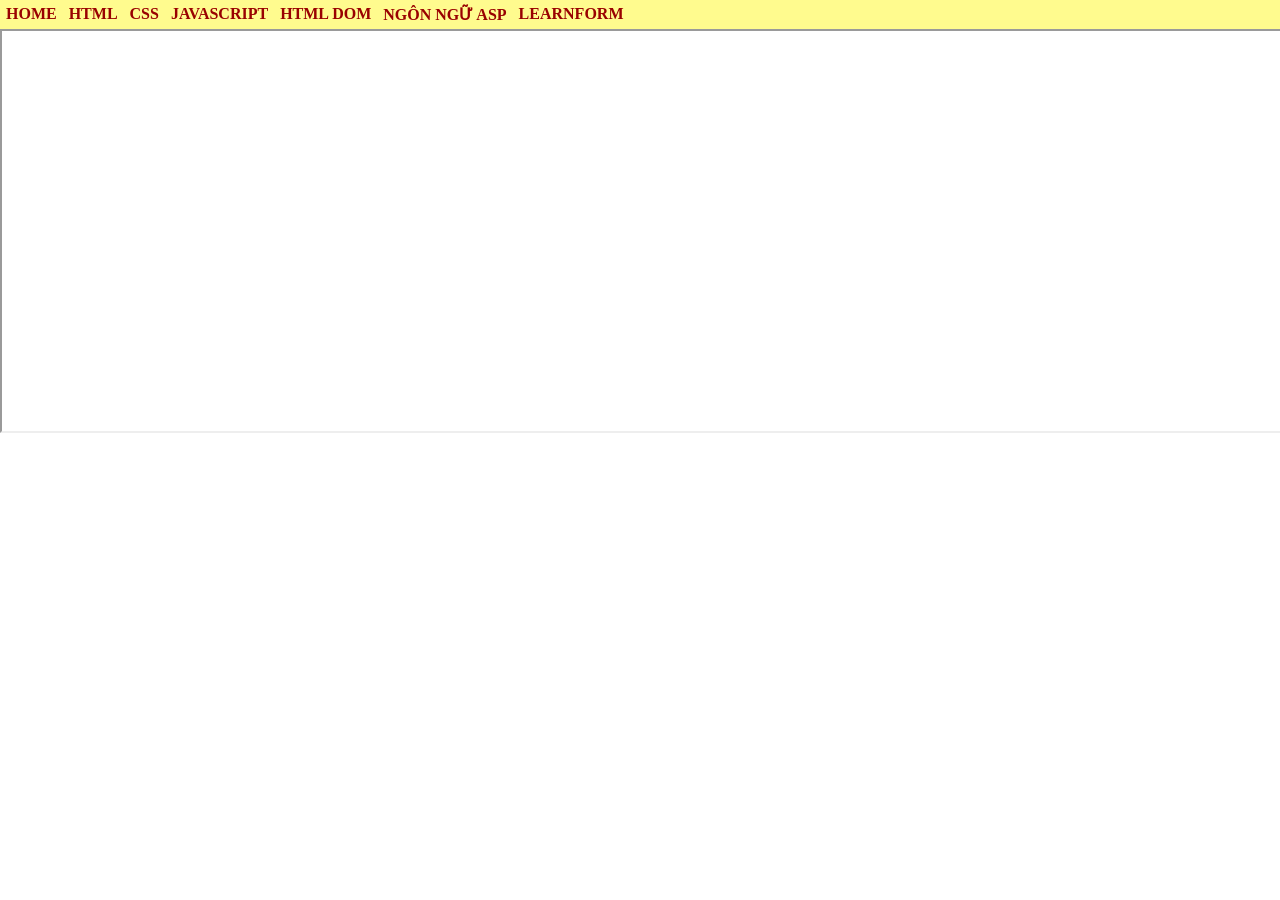
<file: index.html>
<!DOCTYPE html>
<html>
    <head>
        <meta charset="utf-8" />
        <title>Trần Phương Anh</title>
        <style type="text/css">
            @import url(CSS./main.css);
        </style>
    </head>
    <body>
        <div id="container">
            <ul>
                <li> <a href="CV CÁ NHÂN/CV Phuơng Anh.html" target="khungnoidung">HOME</a></li>
                <li> <a href="#">HTML</a></li>
                <li>
                    <a href="#">CSS</a>
                    <ul>
                        <li> <a href="ex42/ex42.html" target="khungnoidung">Bai tap 42</a></li>
                        <li> <a href="#">GIAO DIỆN VỚI CSS</a></li>
                        <li> <a href="#">CSS NÂNG CAO</a></li>
                    </ul>
                </li>
                <li>
                    <a href="#">JAVASCRIPT</a>
                    <ul>
                        <li> <a href="#">LESSON 01</a></li>
                        <li> <a href="#">LESSON 02</a></li>
                        <li> <a href="#">LESSON 03</a></li>
                    </ul>
                </li>
                <li> <a href="#">HTML DOM</a></li>
                <li> <a href="#">NGÔN NGỮ ASP</a></li>
                <li>
                    <a href="#">LEARNFORM</a>
                    <ul>
                        <li> <a href="Learnform/Client.html" target="khungnoidung">Form GET</a></li>
                        <li> <a href="Learnform/login.html" target="khungnoidung">Login</a></li>
                    </ul>
                </li>
            </ul>
        </div>

        <iframe name="khungnoidung" src="about:blank" width="100%" height="400"></iframe>
    </body>
</html>
</file>
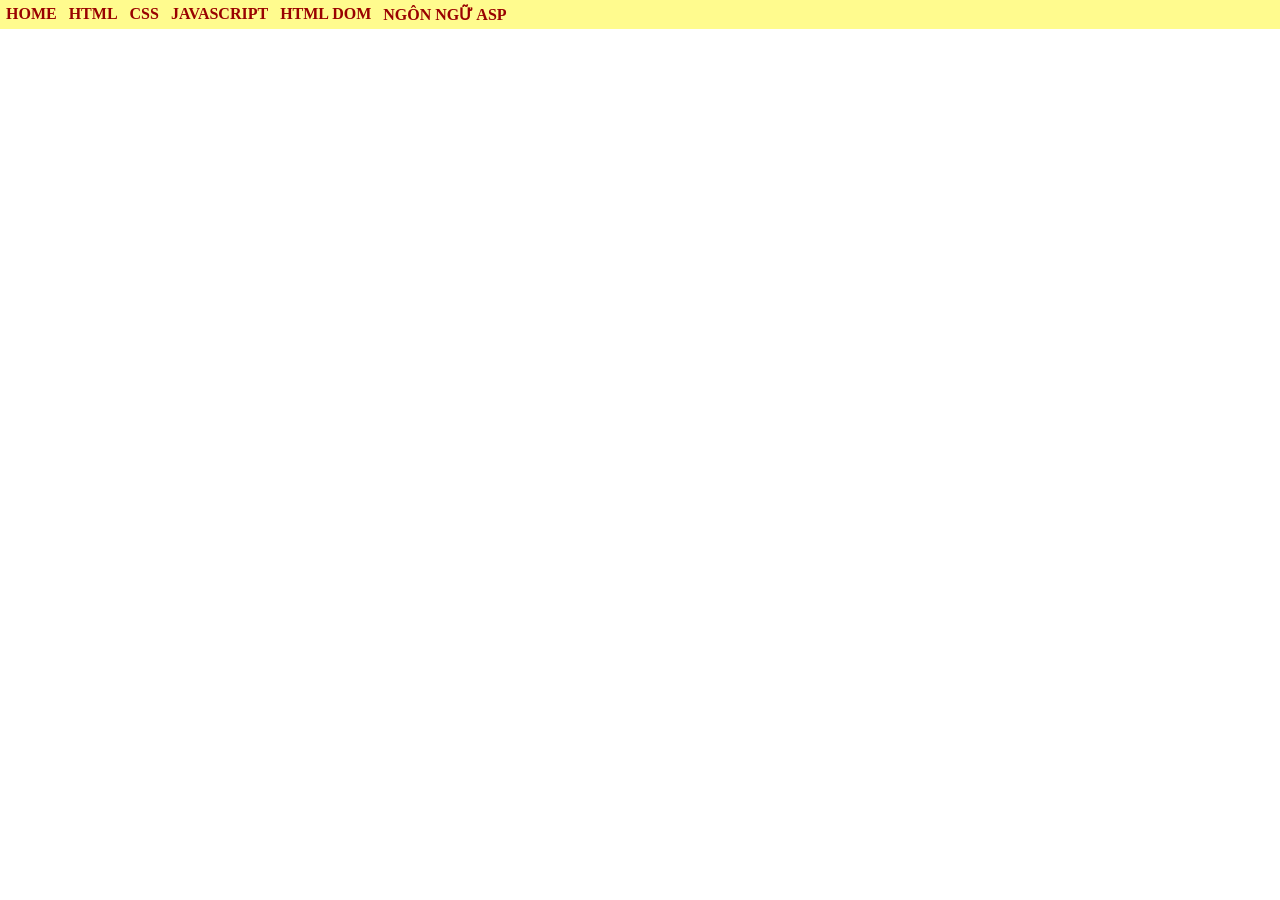
<file: home.html>
<html>
    <head>
        <title>Trần Phương Anh-K244161771</title>

        <style> @import url(CSS./main.css); </style>
    </head>
    <body>
        <div id="container">  
        <ul>
        <li> <a href="#">HOME</a></li>
        <li> <a href="#">HTML</a></li>
        <li> <a href="#">CSS</a>
            <ul>
            <li> <a href="#">CSS CĂN BẢN</a></li>
            <li> <a href="#">GIAO DIỆN VỚI CSS</a></li>
            <li> <a href="#">CSS NÂNG CAO</a></li>
        </ul>
        </li>
        <li> <a href="#">JAVASCRIPT</a>
        <ul>
            <li> <a href="#">LESSON 01</a></li>
            <li> <a href="#">LESSON 02</a></li>
            <li> <a href="#">LESSON 03</a></li>
        </ul>
        </li>
        <li> <a href="#">HTML DOM</a></li>
        <li> <a href="#">NGÔN NGỮ ASP</a></li>


        </ul>

    </div>

    </body>
</html>
</file>
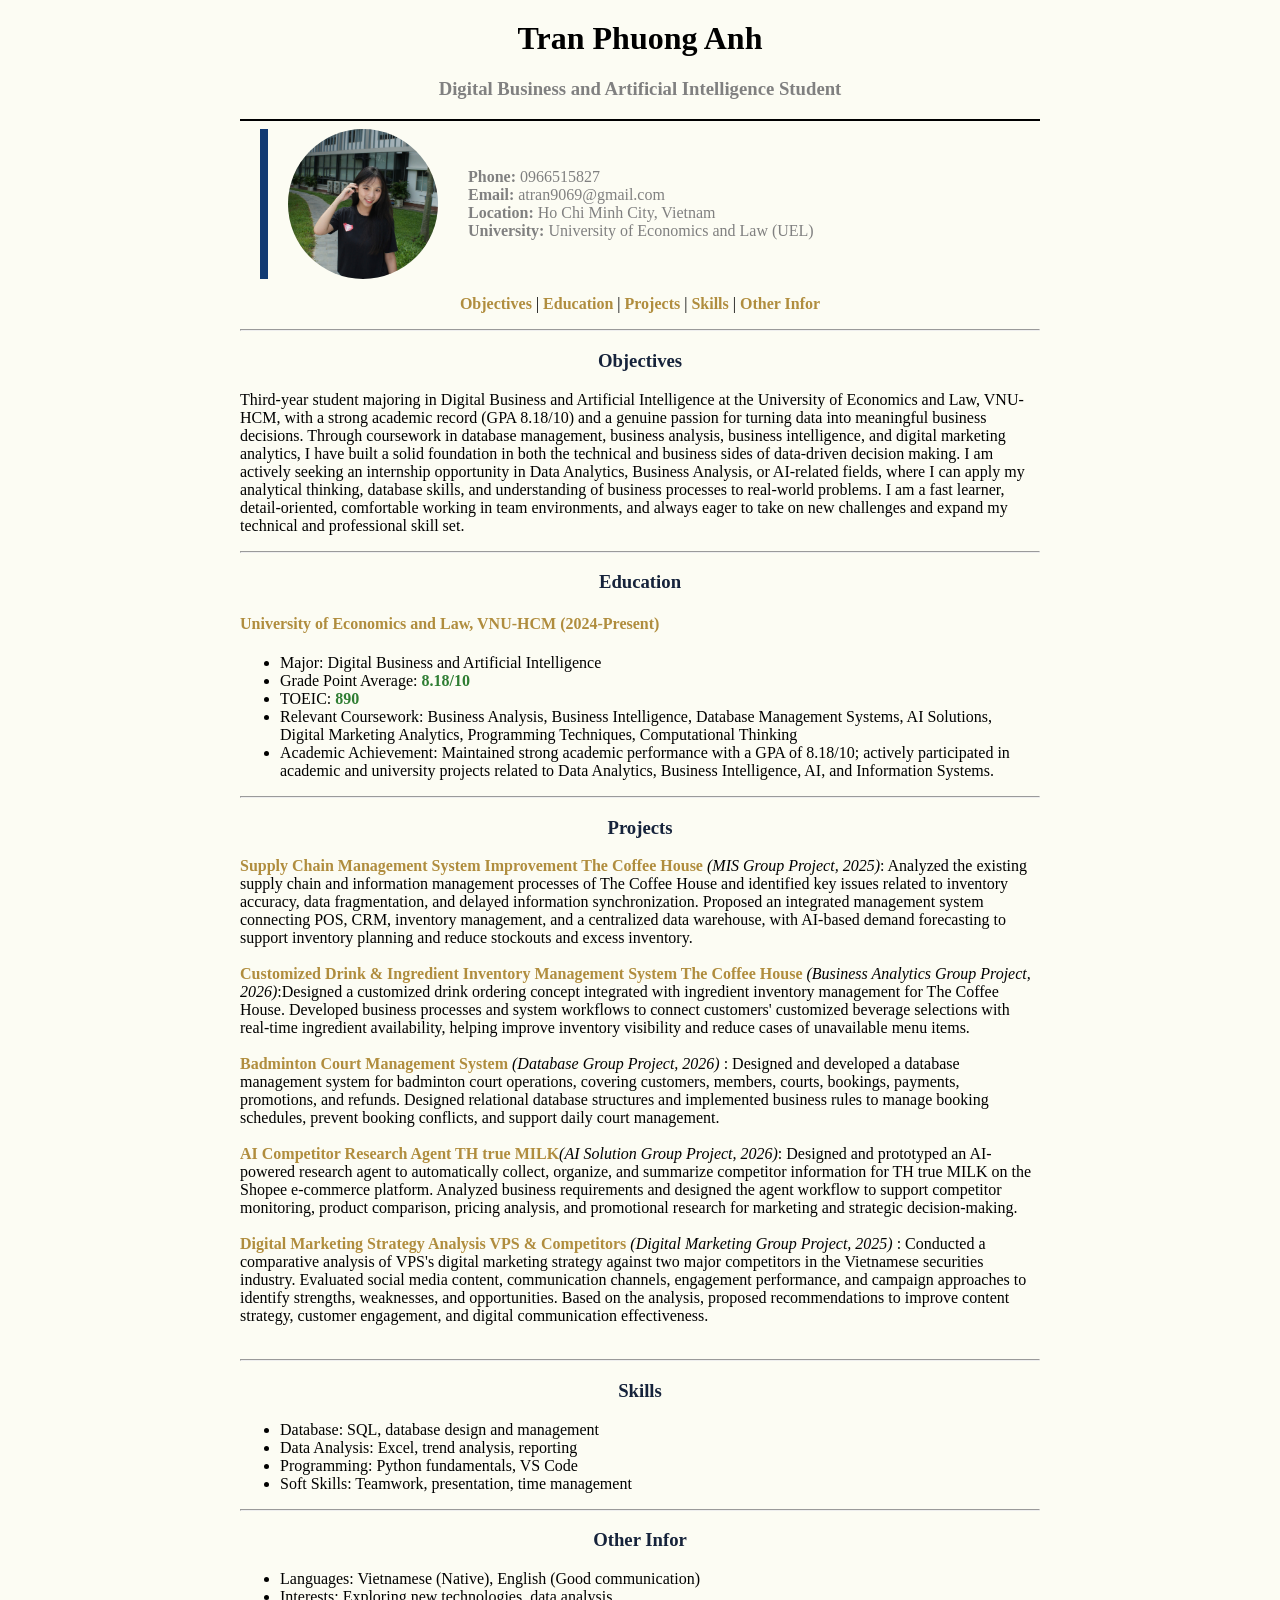
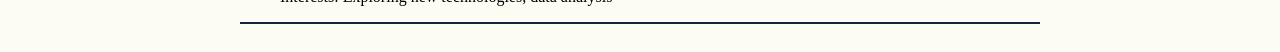
<file: CV CÁ NHÂN/CV Phuơng Anh.html>
<html>
    <head>
        <title>My Resume
        </title>
        </head>
        <body style="background-color:#fcfcf3; max-width:800px; margin: 0 auto; padding: 20px":> </body>
            <h1 style="text-align:center; color:black;"> Tran Phuong Anh </h1>
            <h3 style="text-align:center; color:grey;"> Digital Business and Artificial Intelligence Student </h3>
            <hr style="border:1px solid black;"/>
<div style=" display:flex;align-items:center; border-left:8px solid #123B73;padding-left:20px;margin-left:20px;">
    
    <img src="img/my_avt.jpg"
         style="
            width:150px;
            height:150px;
            border-radius:50%;
            object-fit:cover;">

    <p style="margin-left:30px; color:grey;">
        <b>Phone:</b> 0966515827
        <br/>
        <b>Email:</b> atran9069@gmail.com
        <br/>
        <b>Location:</b> Ho Chi Minh City, Vietnam
        <br/>
        <b>University:</b> University of Economics and Law (UEL)
    </p>

</div>

            <p style="text-align:center;">
                <b style="color:#B08D3E;">Objectives</b> | <b style="color:#B08D3E;">Education</b> | <b style="color:#B08D3E;">Projects</b> | <b style="color:#B08D3E;">Skills</b> | <b style="color:#B08D3E;">Other Infor</b>
            </p>

            <hr/>
            <h3 style="text-align:center; color:#16233B;"> Objectives </h3>
                <p>
                    Third-year student majoring in Digital Business and Artificial Intelligence at the University of Economics and Law, VNU-HCM, with a strong academic record (GPA 8.18/10) and a genuine passion for turning data into meaningful business decisions. Through coursework in database management, business analysis, business intelligence, and digital marketing analytics, I have built a solid foundation in both the technical and business sides of data-driven decision making. I am actively seeking an internship opportunity in Data Analytics, Business Analysis, or AI-related fields, where I can apply my analytical thinking, database skills, and understanding of business processes to real-world problems. I am a fast learner, detail-oriented, comfortable working in team environments, and always eager to take on new challenges and expand my technical and professional skill set.
                <p>

                  <hr/>
                  <h3 style="text-align:center; color:#16233B;"> Education </h3>
                  <h4 style="color:#B08D3E;"> University of Economics and Law, VNU-HCM (2024-Present)</h4>
            <ul>
                <li>  Major: Digital Business and Artificial Intelligence
                <li>  Grade Point Average: <b style="color:#2E7D32;">8.18/10</b>
                <li> TOEIC: <b style="color:#2E7D32;">890</b>
                <li>  Relevant Coursework: Business Analysis, Business Intelligence, Database Management Systems, AI Solutions, Digital Marketing Analytics, Programming Techniques, Computational Thinking
                 <li>  Academic Achievement: Maintained strong academic performance with a GPA of 8.18/10; actively participated in academic and university projects related to Data Analytics, Business Intelligence, AI, and Information Systems.

            </ul>

<hr/>
<h3 style="text-align:center; color:#16233B;"> Projects </h3>
<p>
                        <b style="color:#B08D3E;">Supply Chain Management System Improvement The Coffee House</b> <i>(MIS Group Project, 2025)</i>: Analyzed the existing supply chain and information management processes of The Coffee House and identified key issues related to inventory accuracy, data fragmentation, and delayed information synchronization. Proposed an integrated management system connecting POS, CRM, inventory management, and a centralized data warehouse, with AI-based demand forecasting to support inventory planning and reduce stockouts and excess inventory.
<br/><br/>
                        <b style="color:#B08D3E;">Customized Drink & Ingredient Inventory Management System The Coffee House</b> <i>(Business Analytics Group Project, 2026)</i>:Designed a customized drink ordering concept integrated with ingredient inventory management for The Coffee House. Developed business processes and system workflows to connect customers' customized beverage selections with real-time ingredient availability, helping improve inventory visibility and reduce cases of unavailable menu items.
<br/><br/>
                        <b style="color:#B08D3E;">Badminton Court Management System</b> <i>(Database Group Project, 2026)</i> : Designed and developed a database management system for badminton court operations, covering customers, members, courts, bookings, payments, promotions, and refunds. Designed relational database structures and implemented business rules to manage booking schedules, prevent booking conflicts, and support daily court management.
<br/><br/>
                        <b style="color:#B08D3E;">AI Competitor Research Agent TH true MILK</b><i>(AI Solution Group Project, 2026)</i>: Designed and prototyped an AI-powered research agent to automatically collect, organize, and summarize competitor information for TH true MILK on the Shopee e-commerce platform. Analyzed business requirements and designed the agent workflow to support competitor monitoring, product comparison, pricing analysis, and promotional research for marketing and strategic decision-making.
<br/><br/>
                        <b style="color:#B08D3E;">Digital Marketing Strategy Analysis VPS & Competitors</b> <i>(Digital Marketing Group Project, 2025)</i> : Conducted a comparative analysis of VPS's digital marketing strategy against two major competitors in the Vietnamese securities industry. Evaluated social media content, communication channels, engagement performance, and campaign approaches to identify strengths, weaknesses, and opportunities. Based on the analysis, proposed recommendations to improve content strategy, customer engagement, and digital communication effectiveness.
<br/><br/>
<hr/>
<h3 style="text-align:center; color:#16233B;"> Skills </h3>
<ul>
<li>  Database: SQL, database design and management
<li>  Data Analysis: Excel, trend analysis, reporting
<li>  Programming: Python fundamentals, VS Code
<li>  Soft Skills: Teamwork, presentation, time management
</ul>

<hr/>
<h3 style="text-align:center; color:#16233B;"> Other Infor </h3>
<ul>
<li>  Languages: Vietnamese (Native), English (Good communication)
<li>  Interests: Exploring new technologies, data analysis
</ul>

<hr style="border:1px solid #16233B;"/>
</div>
</body>
</html>
</file>
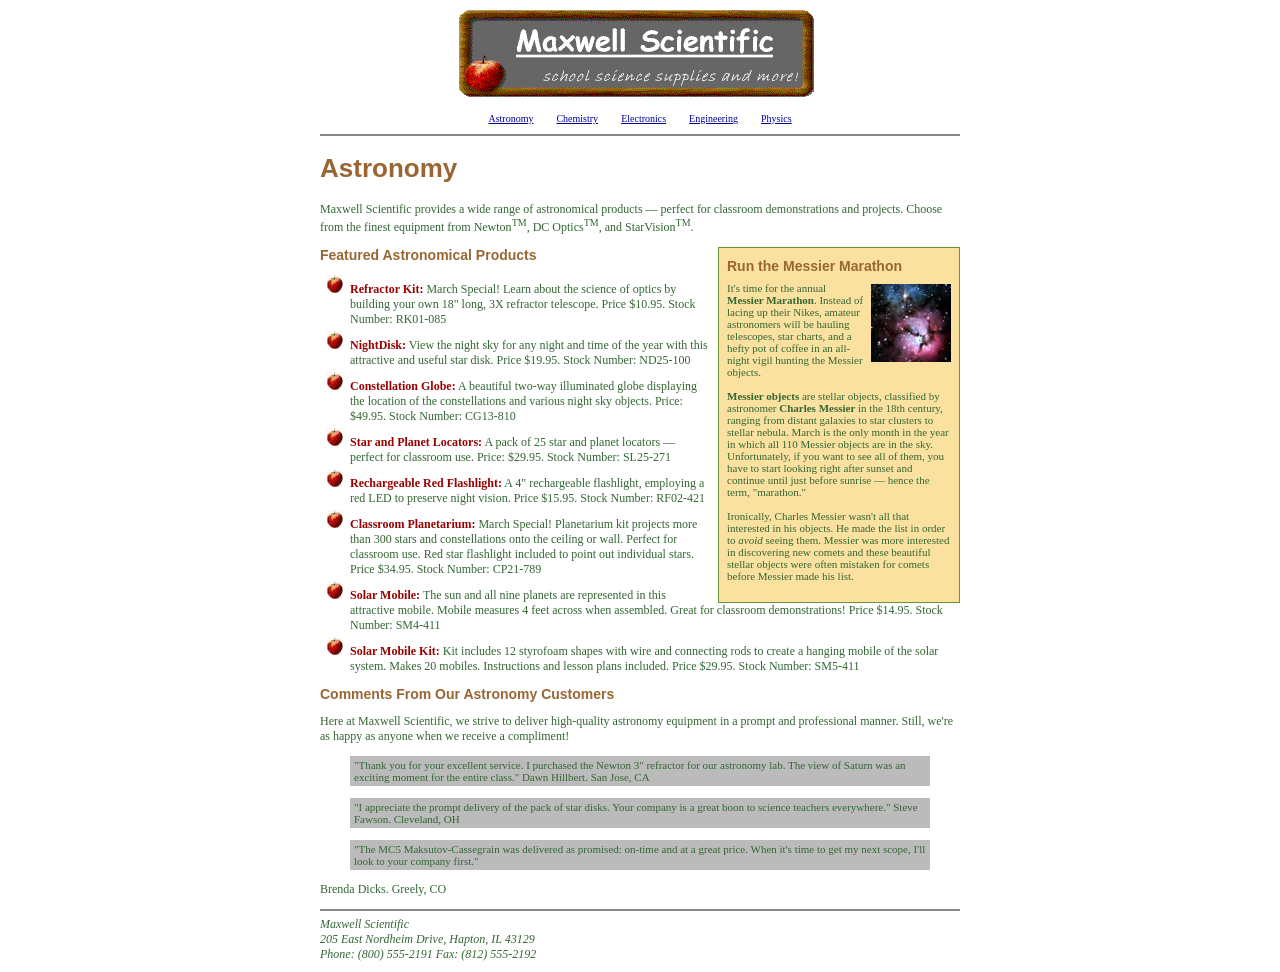
<file: ex42/ex42.html>
<!DOCTYPE html>
<html lang="en">
<head>
    <meta charset="UTF-8">
    <title>Maxwell Scientific - Astronomy</title>
    <style> @import url(css/main.css); </style>
</head>
<body>
    <div id="header">
        <img src="img/MWSLogo.gif" alt="Maxwell Scientific">
        <p id="menu">
            <a href="astronomy.html">Astronomy</a>
            <a href="chemistry.html">Chemistry</a>
            <a href="electronics.html">Electronics</a>
            <a href="engineering.html">Engineering</a>
            <a href="physics.html">Physics</a>
        </p>
    </div>
    <hr>

    <h1>Astronomy</h1>
    <p>Maxwell Scientific provides a wide range of astronomical products &mdash; perfect for classroom demonstrations and projects. Choose from the finest equipment from Newton<sup>TM</sup>, DC Optics<sup>TM</sup>, and StarVision<sup>TM</sup>.</p>

    <div class="Article">
        <h2>Run the Messier Marathon</h2>
        <img src="img/m20.jpg" alt="Messier object" width="80">
        <p>It's time for the annual <b>Messier Marathon</b>. Instead of lacing up their Nikes, amateur astronomers will be hauling telescopes, star charts, and a hefty pot of coffee in an all-night vigil hunting the Messier objects.</p>
        <p><b>Messier objects</b> are stellar objects, classified by astronomer <b>Charles Messier</b> in the 18th century, ranging from distant galaxies to star clusters to stellar nebula. March is the only month in the year in which all 110 Messier objects are in the sky. Unfortunately, if you want to see all of them, you have to start looking right after sunset and continue until just before sunrise &mdash; hence the term, "marathon."</p>
        <p>Ironically, Charles Messier wasn't all that interested in his objects. He made the list in order to <i>avoid</i> seeing them. Messier was more interested in discovering new comets and these beautiful stellar objects were often mistaken for comets before Messier made his list.</p>
    </div>

    <h2>Featured Astronomical Products</h2>
    <ul>
        <li><span class="Special">Refractor Kit:</span> March Special! Learn about the science of optics by building your own 18" long, 3X refractor telescope. Price $10.95. Stock Number: RK01-085</li>
        <li><span class="Special">NightDisk:</span> View the night sky for any night and time of the year with this attractive and useful star disk. Price $19.95. Stock Number: ND25-100</li>
        <li><span class="Special">Constellation Globe:</span> A beautiful two-way illuminated globe displaying the location of the constellations and various night sky objects. Price: $49.95. Stock Number: CG13-810</li>
        <li><span class="Special">Star and Planet Locators:</span> A pack of 25 star and planet locators &mdash; perfect for classroom use. Price: $29.95. Stock Number: SL25-271</li>
        <li><span class="Special">Rechargeable Red Flashlight:</span> A 4" rechargeable flashlight, employing a red LED to preserve night vision. Price $15.95. Stock Number: RF02-421</li>
        <li><span class="Special">Classroom Planetarium:</span> March Special! Planetarium kit projects more than 300 stars and constellations onto the ceiling or wall. Perfect for classroom use. Red star flashlight included to point out individual stars. Price $34.95. Stock Number: CP21-789</li>
        <li><span class="Special">Solar Mobile:</span> The sun and all nine planets are represented in this attractive mobile. Mobile measures 4 feet across when assembled. Great for classroom demonstrations! Price $14.95. Stock Number: SM4-411</li>
        <li><span class="Special">Solar Mobile Kit:</span> Kit includes 12 styrofoam shapes with wire and connecting rods to create a hanging mobile of the solar system. Makes 20 mobiles. Instructions and lesson plans included. Price $29.95. Stock Number: SM5-411</li>
    </ul>

    <h2>Comments From Our Astronomy Customers</h2>
    <p>Here at Maxwell Scientific, we strive to deliver high-quality astronomy equipment in a prompt and professional manner. Still, we're as happy as anyone when we receive a compliment!</p>

    <blockquote>"Thank you for your excellent service. I purchased the Newton 3" refractor for our astronomy lab. The view of Saturn was an exciting moment for the entire class." Dawn Hillbert. San Jose, CA</blockquote>
    <blockquote>"I appreciate the prompt delivery of the pack of star disks. Your company is a great boon to science teachers everywhere." Steve Fawson. Cleveland, OH</blockquote>
    <blockquote>"The MC5 Maksutov-Cassegrain was delivered as promised: on-time and at a great price. When it's time to get my next scope, I'll look to your company first."</blockquote>
    <p>Brenda Dicks. Greely, CO</p>

    <hr>
    <address>
        Maxwell Scientific<br>
        205 East Nordheim Drive, Hapton, IL 43129<br>
        Phone: (800) 555-2191 Fax: (812) 555-2192
    </address>
</body>
</html>
</file>
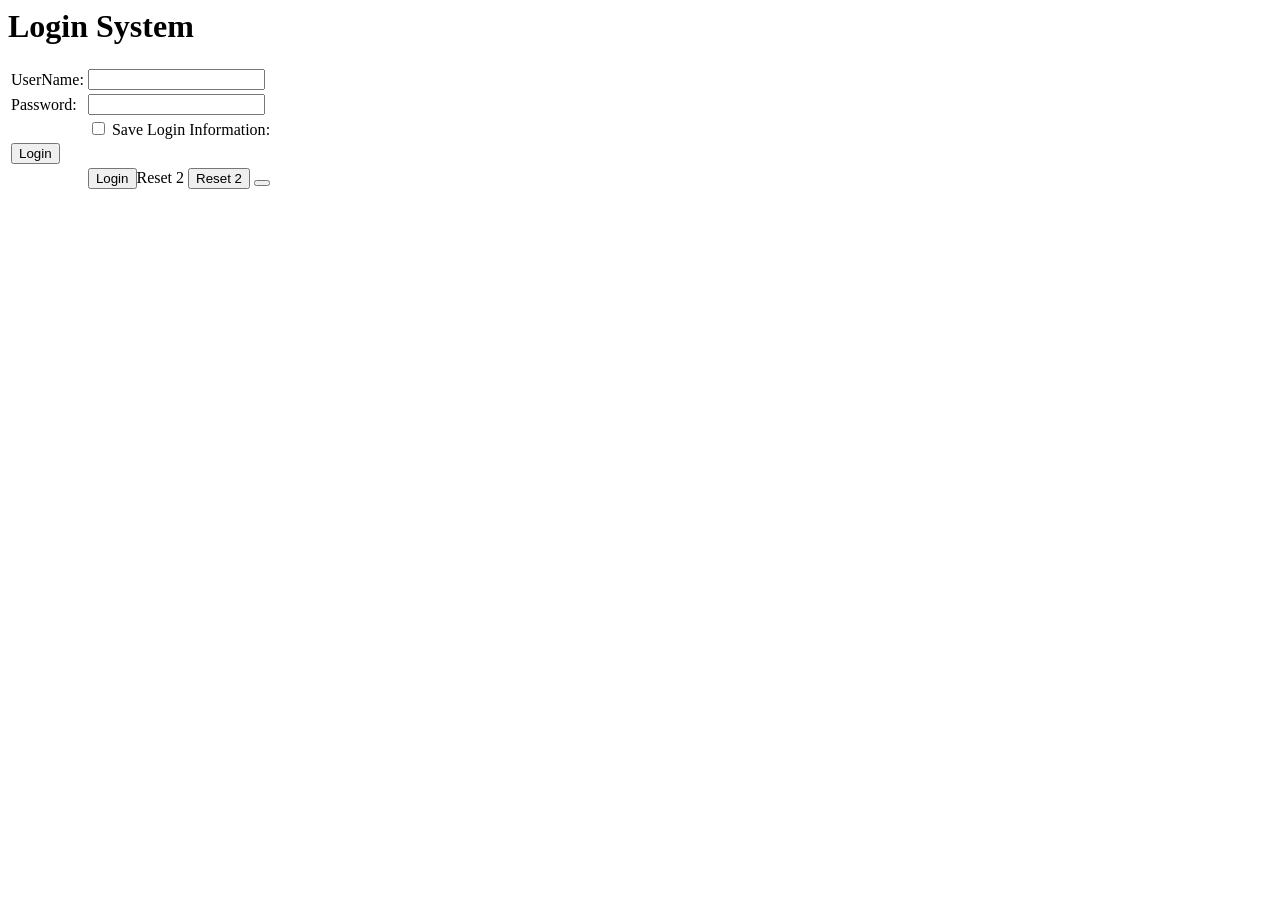
<file: Learnform/login.html>
<html>
    <head>
        <title>Login System</title>
        </head>
        <body>
            <form 
                action="https://tranduythanh.com/proces.html"
                method="get"
                >
            <h1>Login System</h1>
            <table> 
                <tr>
                    <td>
                        <lable for ="username"> UserName</lable>:
                    </td>
                    <td><input type ="text" name="username" id="usernam"></td>
                </tr>
                <tr>
                    <td><lable for ="password"> Password</lable>:
                    </td>
                    <td><input type ="password" name="password" id="password"></td>
                </tr>
                 <tr>
                    <td>&nbsp</td>
                    <td>
                        <input type ="checkbox" name="saveinfor" id="saveinfor"/>
                        <lable for ="saveinfor"> Save Login Information</lable>:
        
                        </td>  
                 </tr>
                 <tr>
                    <td><input type = "submit" value="Login"></td>
                    <tr>
                        <td>&nbsp;</td>
                        </td>
                        <td>
                            <input type="submit" value="Login"
                            |
                            <input type="reset">Reset 2</>
                            <button type="reset">Reset 2</button>
                            <button
                </tr>
            </table>
            </form>
            </body>
            </html>
</file>
